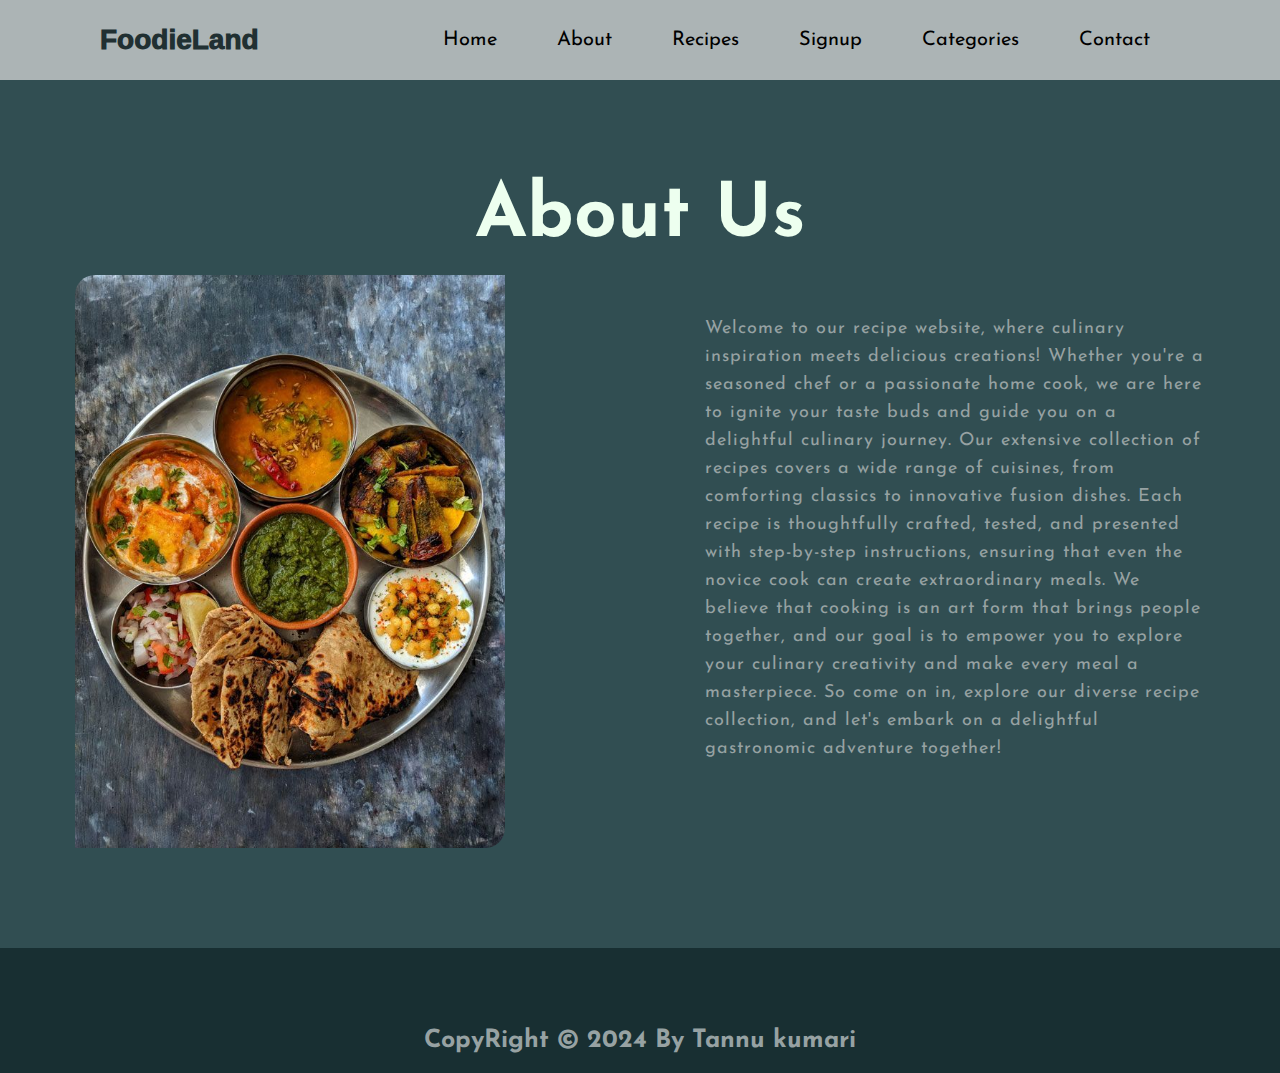
<file: about.htm>
<!DOCTYPE html>
<html lang="en">

<head>
    <meta charset="UTF-8">
    <meta http-equiv="X-UA-Compatible" content="IE=edge">
    <meta name="viewport" content="width=device-width, initial-scale=1.0">
    <link rel="stylesheet" href="style.css">
    <link href="https://fonts.googleapis.com/css2?family=Josefin+Sans:ital,wght@0,400;1,200;1,300;1,600&display=swap"
        rel="stylesheet">
    <link rel="stylesheet" href="https://cdnjs.cloudflare.com/ajax/libs/font-awesome/6.4.0/css/all.min.css"
        integrity="sha512-iecdLmaskl7CVkqkXNQ/ZH/XLlvWZOJyj7Yy7tcenmpD1ypASozpmT/E0iPtmFIB46ZmdtAc9eNBvH0H/ZpiBw=="
        crossorigin="anonymous" referrerpolicy="no-referrer" />
    <title> Foodieland website</title>
</head>

<body>
    <header>
        <div class="logo">FoodieLand </div>
        <div class="nav-bar">
            <ul>
                <li><a href="index.html">Home</a></li>
                <li><a href="about.html">About</a></li>
                <li><a href="recipe.html">Recipes</a></li>
                <li><a href="sign up.html">Signup</a></li>
                <li><a href="#category">Categories</a></li>
                <li><a href="#contact">Contact</a></li>
            </ul>
        </div>
    </header>
    
    <!----About Section Start---------------------------------->
    <section class="about" id="about">
        <h2>About Us</h2>
        <div class="main">
            <img src="20 Indian Thali Ideas.jpg" alt="">
            <div class="about-text">
                <p>Welcome to our recipe website, where culinary inspiration meets delicious creations! Whether you're a
                    seasoned chef or a passionate home cook, we are here to ignite your taste buds and guide you on a
                    delightful culinary journey. Our extensive collection of recipes covers a wide range of cuisines,
                    from comforting classics to innovative fusion dishes. Each recipe is thoughtfully crafted, tested,
                    and presented with step-by-step instructions, ensuring that even the novice cook can create
                    extraordinary meals. We believe that cooking is an art form that brings people together, and our
                    goal is to empower you to explore your culinary creativity and make every meal a masterpiece. So
                    come on in, explore our diverse recipe collection, and let's embark on a delightful gastronomic
                    adventure together!</p>

            </div>
        </div>
    </section>
    <footer>
        <div class="social-icons">
            <a href="http://www.facebook.com" class="social-icon"> <i class="fab fa-facebook"></i> </a>
            <a href="http://www.twitter.com" class="social-icon"> <i class="fab fa-twitter"></i> </a>
            <a href="http://www.Instagram.com" class="social-icon"> <i class="fab fa-instagram"></i> </a>
        </div>
        <h5>CopyRight © 2024 By Tannu kumari</h5>
    </footer>
    </body>
    
    </html>
</file>
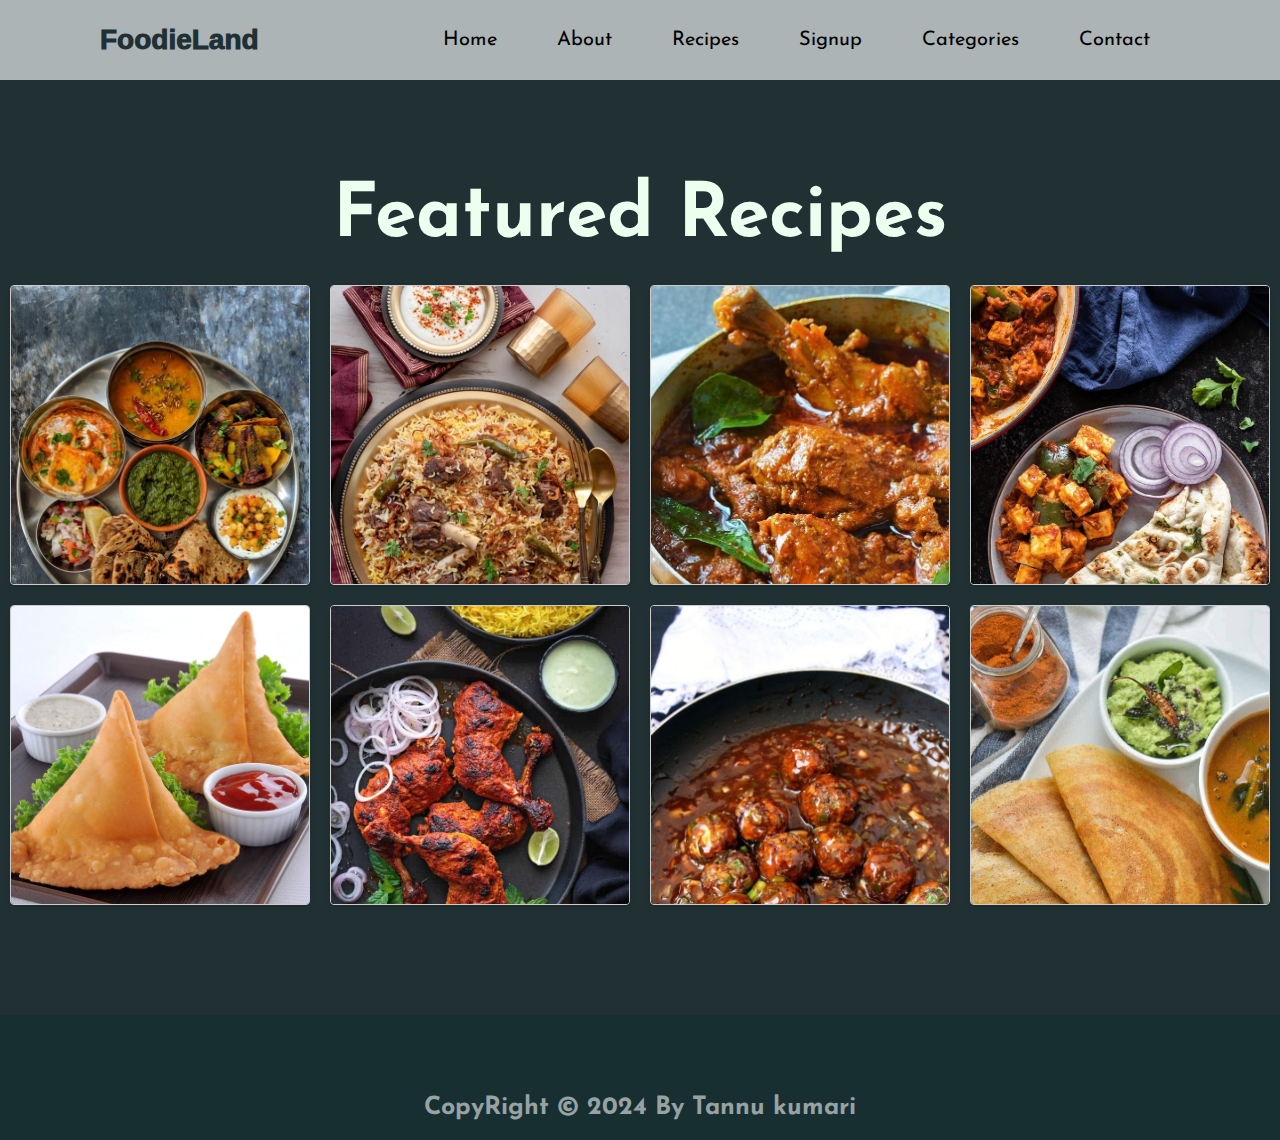
<file: recipe.htm>
<!DOCTYPE html>
<html lang="en">

<head>
    <meta charset="UTF-8">
    <meta http-equiv="X-UA-Compatible" content="IE=edge">
    <meta name="viewport" content="width=device-width, initial-scale=1.0">
    <link rel="stylesheet" href="style.css">
    <link href="https://fonts.googleapis.com/css2?family=Josefin+Sans:ital,wght@0,400;1,200;1,300;1,600&display=swap"
        rel="stylesheet">
    <link rel="stylesheet" href="https://cdnjs.cloudflare.com/ajax/libs/font-awesome/6.4.0/css/all.min.css"
        integrity="sha512-iecdLmaskl7CVkqkXNQ/ZH/XLlvWZOJyj7Yy7tcenmpD1ypASozpmT/E0iPtmFIB46ZmdtAc9eNBvH0H/ZpiBw=="
        crossorigin="anonymous" referrerpolicy="no-referrer" />
    <title> Foodieland website</title>
</head>

<body>
    <header>
        <div class="logo">FoodieLand </div>
        <div class="nav-bar">
            <ul>
                <li><a href="index.html">Home</a></li>
                <li><a href="about.htm">About</a></li>
                <li><a href="recipe.htm">Recipes</a></li>
                <li><a href="sign up.html">Signup</a></li>
                <li><a href="#category">Categories</a></li>
                <li><a href="#contact">Contact</a></li>
            </ul>
        </div>
    </header>
    
    <!----About Section Start---------------------------------->
    <div class="recipe" id="recipe">
        <h2>Featured Recipes</h2>
        <div class="box">
           <div class="card">
                <img src="r1.jpg" alt="">
                <div class="content">
                    <h3>Rajasthani Special</h3>
                    <P>Here u will get marwari thali recipes in good manner u can made by this follow up at your home....and serve to your friends,family</P>
                    <a href="#popup1"><button>View Recipes</button></a>
                    <div id="popup1" class="overlay">
                        <div class="popup">
                            <p>Prepare a delicious veg thali by cooking rice, dal, sabzi, chapati, and raita. Spice with cumin, coriander, and turmeric for authentic flavors. Serve hot and enjoy!
                            </p>
                            <a class="close" href="#recipe">&times;</a>
                        </div>
                    </div>
                </div>
            </div>
            <div class="card">
                <img src="r2.jpg" alt="">
                <div class="content">
                    <h3>Butter Chicken</h3>
                    <P>Butter chicken is loved for its rich, creamy tomato-based sauce, tender chicken, and aromatic spices. It's a flavorful, indulgent dish that satisfies the palate with every bite.</P>
                    <a href="#popup2"><button>View Recipe</button></a>
                    <div id="popup2" class="overlay">
                        <div class="popup">
                            <p>Marinate chicken in yogurt, spices, and ginger-garlic paste. Cook in a creamy tomato sauce with butter and cream. Garnish with fenugreek leaves for a luscious butter chicken delight.
                            </p>
                            <a class="close" href="#recipe">&times;</a>
                        </div>
                    </div>
                </div>
            </div>
            <div class="card">
                <img src="r3.jpg" alt="">
                <div class="content">
                    <h3>Egg-Bhurji</h3>
                    <P>Egg bhurji is a quick, tasty dish made by scrambling eggs with onions, tomatoes, and spices. It's a versatile and protein-rich option for a delicious and satisfying meal.</P>
                    <a href="#popup3"><button>View Recipe</button></a>
                           <div id="popup3" class="overlay">
                               <div class="popup">
                                   <p>Scramble eggs in a pan with onions, tomatoes, green chilies, and spices. Cook until eggs are well-done. Garnish with coriander for a flavorful and quick egg bhurji.
                                       
                                   </p>
                                   <a class="close" href="#recipe">&times;</a>
                            </div>
                    </div>
                    <!--  -->
                    <!--  -->
                </div>
            </div>
            <div class="card">
                <img src="r4.jpg" alt="">
                <div class="content">
                    <h3>Shahi Paneer with Amritsani Naan</h3>
                    <P>Pairing Shahi Paneer with Amritsari Naan creates a delightful combination of rich, creamy cottage cheese in aromatic gravy complemented by the soft, crispy texture of traditional Amritsari naan.





                    </P>
                    <a href="#popup4"><button>View Recipe</button></a>
                    <div id="popup4" class="overlay">
                        <div class="popup">
                            <p>Create Shahi Paneer by simmering paneer in a cashew-based sauce with cream and spices. Serve with Amritsari Naan, made by grilling soft dough enriched with yogurt and ghee. Enjoy!
        
                            </p>
                            <a class="close" href="#recipe">&times;</a>
                     </div>
             </div>
                </div>
            </div>
            <div class="card">
                <img src="r5.jpg" alt="">
                <div class="content">
                    <h3>Evening Snacks</h3>
                    <P>Burgers are a popular choice for their convenience, taste, and versatility. Combining a flavorful patty with toppings in a bun, they offer a satisfying and quick meal option.





                    </P>
                    <a href="#popup5"><button>View Recipe</button></a>
                    <div id="popup5" class="overlay">
                        <div class="popup">
                            <p>Season ground beef, form into patties, and grill. Toast burger buns, assemble with lettuce, tomato, cheese, and condiments. Enjoy a delicious homemade burger in minutes!






                                
                            </p>
                            <a class="close" href="#recipe">&times;</a>
                     </div>
             </div>
                </div>
            </div>
            <div class="card">
                <img src="r6.jpg" alt="">
                <div class="content">
                    <h3>fish finger</h3>
                    <P>This recipe is for tender chicken breasts smothered in a creamy garlic sauce. It's an ultimate comfort food.</P>
                    <a href="#popup6"><button>View Recipe</button></a>
                           <div id="popup6" class="overlay">
                               <div class="popup">
                                   <p>Coat fish fillets in a seasoned mixture of breadcrumbs and spices. Dip in beaten egg, then coat again. Fry until golden brown for crispy and delicious fish fingers.






                                       
                                   </p>
                                   <a class="close" href="#recipe">&times;</a>
                            </div>
                    </div>
                </div>
            </div>
            <div class="card">
                <img src="r7.jpg" alt="">
                <div class="content">
                    <h3>Starter</h3>
                    <P>Manchurian serves as a popular starter due to its crispy texture, savory flavor, and the perfect balance of sweet and tangy sauces. It offers a delightful introduction to a meal.</P>
                    <a href="#popup7"><button>View Recipe</button></a>
                    <div id="popup7" class="overlay">
                        <div class="popup">
                            <p>For veg manchurian, mix grated vegetables with spices and shape into balls. Fry until golden. Prepare a sauce with soy, ginger, garlic, and cornstarch. Toss the fried balls in the sauce for delicious vegetable manchurian.
                                
                            </p>
                            <a class="close" href="#recipe">&times;</a>
                     </div>
             </div>
                </div>
            </div>
            <div class="card">
                <img src="r8.jpg" alt="">
                <div class="content">
                    <h3>South Indian Food</h3>
                    <P>Dosa is a staple in South Indian cuisine due to its thin, crispy texture and versatility. Made from fermented rice and urad dal batter, it's a delicious and satisfying accompaniment to various chutneys, sambar, and curries, reflecting the diverse flavors of South India.</P>
                    <a href="#popup8"><button>View Recipe</button></a>
                    <div id="popup8" class="overlay">
                        <div class="popup">
                            <p>Make dosa batter by fermenting rice and urad dal. Spread on a hot griddle, cook until crispy. Serve with coconut chutney and sambar for a delicious South Indian meal.






                                
                            </p>
                            <a class="close" href="#recipe">&times;</a>
                     </div>
             </div>
                </div>
            </div>
        </div>
    </div>
    <footer>
        <div class="social-icons">
            <a href="http://www.facebook.com" class="social-icon"> <i class="fab fa-facebook"></i> </a>
            <a href="http://www.twitter.com" class="social-icon"> <i class="fab fa-twitter"></i> </a>
            <a href="http://www.Instagram.com" class="social-icon"> <i class="fab fa-instagram"></i> </a>
        </div>
        <h5>CopyRight © 2024 By Tannu kumari</h5>
    </footer>
    </body>
    
    </html>
</file>
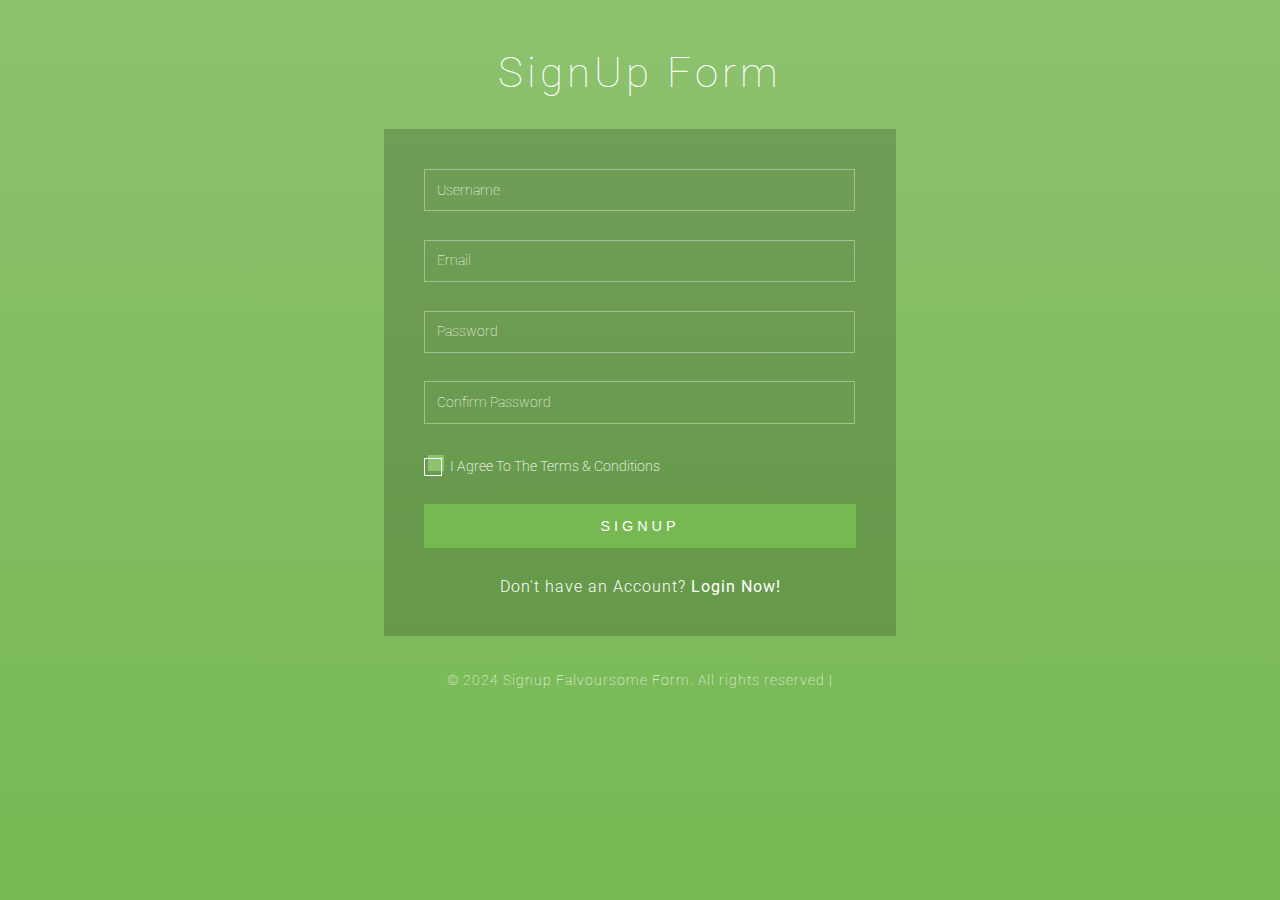
<file: sign up.html>
<!DOCTYPE html>
<html>
<head>
<title>Falavourism Form</title>
<meta name="viewport" content="width=device-width, initial-scale=1">
<meta http-equiv="Content-Type" content="text/html; charset=utf-8" />
<!-- <script type="application/x-javascript"> addEventListener("load", function() { setTimeout(hideURLbar, 0); }, false); function hideURLbar(){ window.scrollTo(0,1); } </script> -->
<!-- Custom Theme files -->
<link href="stylee.css" rel="stylesheet" type="text/css" media="all" />
<!-- //Custom Theme files -->
<!-- web font -->
<link href="//fonts.googleapis.com/css?family=Roboto:300,300i,400,400i,700,700i" rel="stylesheet">
<!-- //web font -->
</head>
<body>
	<!-- main -->
	<div class="main-w3layouts wrapper">
		<h1>SignUp Form</h1>
		<div class="main-agileinfo">
			<div class="agileits-top">
				<form action="#" method="post">
					<input class="text" type="text" name="Username" placeholder="Username" required="">
					<input class="text email" type="email" name="email" placeholder="Email" required="">
					<input class="text" type="password" name="password" placeholder="Password" required="">
					<input class="text w3lpass" type="password" name="password" placeholder="Confirm Password" required="">
					<div class="wthree-text">
						<label class="anim">
							<input type="checkbox" class="checkbox" required="">
							<span>I Agree To The Terms & Conditions</span>
						</label>
						<div class="clear"> </div>
					</div>
					<input type="submit" value="SIGNUP">
				</form>
				<p>Don't have an Account? <a href="#"> Login Now!</a></p>
			</div>
		</div>
		<!-- copyright -->
		<div class="colorlibcopy-agile">
			<p>© 2024  Signup Falvoursome Form. All rights reserved | </p>
		</div>
		<!-- //copyright -->
		<ul class="colorlib-bubbles">
			<li></li>
			<li></li>
			<li></li>
			<li></li>
			<li></li>
			<li></li>
			<li></li>
			<li></li>
			<li></li>
			<li></li>
		</ul>
	</div>
	<!-- //main -->
</body>
</html>
</file>
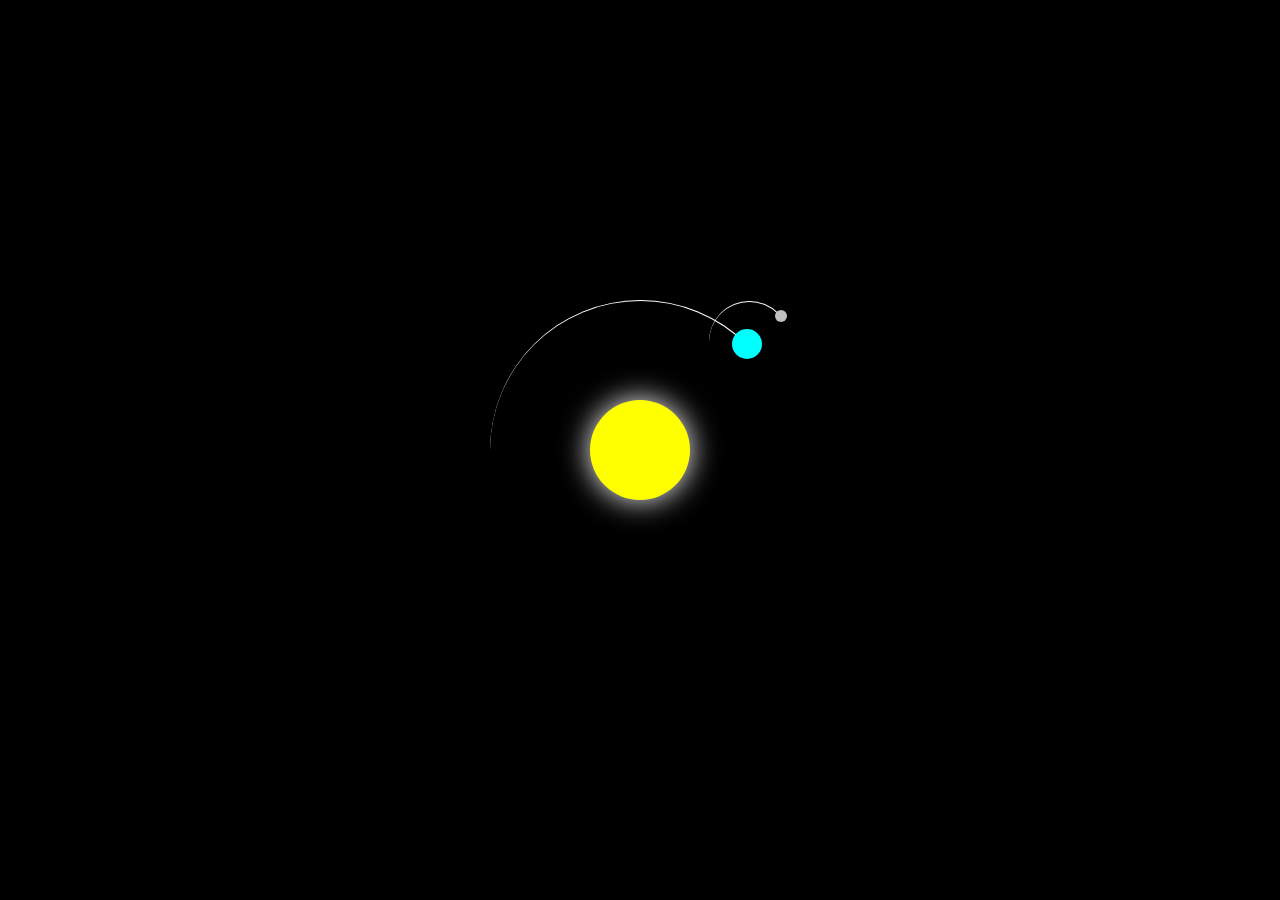
<file: solar.html>
<!DOCTYPE html>
<html lang="en">
<head>
    <meta charset="UTF-8">
    <meta name="viewport" content="width=device-width, initial-scale=1.0">
    <title>Document</title>
</head>
<style>
    body {

    
    margin: 0;
    height: 100vh;
    display: flex;
    align-items: center;
    justify-content: center;
    background-color: black;
    overflow: hidden;
    }
    .container{
        font-size: 10px;
        width: 40em;
        height: 40em;
        position: relative;

    }
    .sun{
        position: absolute;
       top: 15em;
       left: 15em;
       width: 10em;
       height: 10em;
       background-color: yellow;
       border-radius: 50%; 
       box-shadow: 0 0 3em white;
    }
    .earth, .moon {
        position: absolute;
        border-style: solid;
        border-color: white transparent transparent;
        border-width: 0.1em 0.1em 0 0;
        border-radius: 50%;
    }
    .earth{
        top: 5em;
        left: 5em;
        width: 30em;
        height: 30em;
        animation: orbit 36.5s linear infinite;
    }
    .moon{
        top: 0;
        right: 0;
        width: 8em;
        height: 8em;
        animation: orbit 2.7s linear infinite;

    }
    .earth::before,
    .moon::before {
        content: '';
        position: absolute;
        border-radius: 50%;
    }
    .earth::before {
        top: 2.8em;
        right: 2.8em;
        width: 3em;
        height: 3em;
        background-color: aqua;

    }
    .moon::before{
        top: 0.8em;
        right: 0.2em;
        width: 1.2em;
        height: 1.2em;
        background-color: silver;

    }
    @keyframes orbit {
        to {
            transform: rotate(360deg);
        }
        
    }
</style>
<body>
    <div class="container">
        <div class="sun"></div>
        <div class="earth">
            <div class="moon"></div>
        </div>
    </div>
    
</body>
</html>
</file>
<file: style.css>
* {
    padding: 0;
    margin: 0;
    box-sizing: border-box;
    font-family: 'Josefin Sans', sans-serif;
}
html{
    scroll-behavior: smooth;
}
header{
width: 100%;
height: 80px;
display: flex;
align-items: center;
justify-content: space-between;
padding: 0 100px;
background: #acb4b5;
}
.hero{
    height: 100vh;
    width: 100%;
    background-image: url(hero.jpg);
    background-position: center;
    background-size: cover;
}
.logo{
    font-size: 28px;
    font-weight: 1000;
    color: #213032;
    margin-right: 40px;
    font-family:'Segoe UI', Tahoma, Geneva, Verdana, sans-serif ;
}
/* .nav-bar{background-color: #226972;} */

.nav-bar ul{
    display: flex;
    list-style: none;
}
.nav-bar ul li a{
    display: block;
    /* color: #edffef; */color: black;
    font-size: 20px;
    padding: 8px 25px;
    transition: .2s;
    margin: 0 5px;
    text-decoration: none;
}
.nav-bar ul li:hover a{
    background-color: #a39797;
    color: #226972;
    cursor: pointer;
}
.content{
    position: absolute;
    top: 40%;
    left: 8%;
    transform: translateY(-50%);
}
h1{
    color: #213032;
    font-size: 75px;
    margin: 20px 0px 20px;
}
h3{
    color: #edffef;
    font-size: 25px;
    margin-bottom: 50px;
}
h4{
    color: #edffef;
    letter-spacing: 2px;
    font-size: 20px;
}
.button{
position: absolute;
background-color: #213032;
color: #fff;
text-decoration: none;
border: 2px solid black;
font-weight: bold;
padding: 13px 30px;
transform: .4s;
}
.button:hover{
    background-color: #97a2a3;
    color: #213032;
    border: 2px solid black;
    cursor: pointer;
}
.about{
    width: 100%;
    padding: 100px 0px;
    background-color: #314e52;
}
.about img{
    height: auto;
    width: 430px;
    border-radius: 20px 0 20px 0;
}
.main{
    width: 1130px;
    max-width: 95%;
    margin: 0 auto;
    display: flex;
    align-items: center;
    justify-content: space-between;
}
.about h2{
    color:#edffef;
    font-size: 75px;
    text-transform: capitalize;
    margin-top: 0px;
    margin-bottom: 20px;
    text-align: center;
}
.about-text p{
    color: #97a2a3;
    letter-spacing: 1px;
    line-height: 28px;
    font-size: 18px;
    margin-bottom: 45px;
}
.about-text{
    width: 500px;
}
/*Recipe Section CSS*/
.recipe{
    width: 100%;
    padding: 100px 0px;
    background-color: #213032;
}
.recipe h2{
    color: #edffef;
    font-size: 75px;
    text-transform: capitalize;
    margin-top: 0px;
    margin-bottom: 20px;
    text-align: center;
}
.box{
    display: flex;
    flex-wrap: wrap;
    align-items: center;
    justify-content: center;
}
.card{
    position: relative;
    width: 300px;
    height: 300px;
    margin: 10px;
    border: 1px solid #ccc;
    border-radius: 4px;
    box-shadow: 0 2px 4px rgba(0,0,0,0.1);
    overflow: hidden;
}
.box .card img{
    width: 100%;
    height: 1005;
    object-fit: cover;
   
}
.box .card .content{
    position: absolute;
    bottom: 0;
    left: 0;
    right: 0;
    padding: 15px;
    background-color: #edffef;
    color: #182f32;
    text-align: center;
    opacity: 0;
    transition: opacity 0.3s;
}
.box .card:hover .content{
    opacity: 1;
}
.card h3{
    font-size: 20px;
    margin-top: 0;
    margin-bottom: 10px;
    color: #213032;
}
.box .card p{
    font-size: 14px;
    margin-bottom: 10px;
}
.box .card button{
    position:relative;
    background-color: #213032;
    color: #fff;
    text-decoration: none;
    border: 2px solid black;
    font-weight: bold;
    transform:.4s;
    padding: 13px 30px;
 }
 .box .card button:hover{
    background-color: #97a2a3;
    color: #213032;
    border: 2px solid black;
    cursor: pointer;
 }
 /*Categories*/
 .categories{
    width: 100%;
    padding: 100px 0px;
    background-color: #314e52;
 }
 .categories h2{
    color:#edffef;
    font-size: 75px;
    text-transform: capitalize;
    margin-top: 0px;
    margin-bottom: 20px;
    text-align: center;
 }
 .ca-card{
    position: relative;
    width: 300px;
    height: 300px;
    margin: 10px;
    border: 5px solid #ccc;
    border-radius: 50%;
    box-shadow: 0 2px 4px rgba(0,0,0,0.1);
    overflow: hidden;
 }
 .box .ca-card .content{
    position: absolute;
    bottom: 0px;
    left: 0px;
    right: 0px;
    padding: 15px;
    background-color: #edffef;
    color: #182f32;
    text-align: center;
    opacity: 0;
    transition: opacity 0.3s;
 }
 .box .ca-card:hover .content{
    opacity: 1;
 }
 .ca-card h3{
    font-size: 20px;
    margin-top: 0;
    margin-bottom: 10px;
    color: #213032;
 }
.box .ca-card p{
    font-size: 14px;
    margin-bottom: 10px;
}
.box .ca-card button{
    position:relative;
    background-color: #213032;
    color: #fff;
    text-decoration: none;
    border: 2px solid black;
    font-weight: bold;
    transform:.4s;
    padding: 13px 30px;
}
.box .ca-card button:hover{
    background-color: #97a2a3;
    color: #213032;
    border: 2px solid black;
    cursor: pointer;
}
.box .ca-card img{
    width: 100%;
    height: 100%;
    object-fit: cover;
}
/*Contact form*/
.contact{
    display: flex;
    flex-wrap: wrap;
    justify-content: center;
    padding: 20px;
    background: #182f32;
}
.contact-info,.contact-form{
    width: 100%;
    max-width: 400px;
    margin: 20px;
    text-align: center;
    color: #edffef;
    font-size: 25px;
}
.contact-info h2, .contact-form h2{
    font-size: 24px;
    margin-bottom: 20px;
    color: #edffef;
}
.contact-form form{
    text-align: center;
}
.contact-form label, 
.contact-form input , 
.contact-form textarea ,
 .contact-form button {
display: block;
width: 100%;
margin-bottom: 10px;
}
.contact-form button{
    background-color: #213032;
    color: #fff;
    text-decoration: none;
    border: 2px solid black;
    font-weight: bold;
    transform:.4s;
    padding: 10px 0px;
}
.contact-form button:hover{
    background-color: #97a2a3;
    color: #213032;
    border: 2px solid black;
    cursor: pointer;
}
.contact-form label{
    text-align: left;
    color: #edffef;
}
.contact-form input, .contact-form textarea{
    padding: 8px;
}
.contact-info p{
padding: 15px;
}
.social-icons{
    display: flex;
    justify-content: center;
    margin-top: 10px;
}
.social-icon{
    display: inline-block;
    width: 40px;
    height: 40px;
    margin: 0 10px;
    color: #97a2a3;
    text-align: center;
    line-height: 40px;
    font-size: 38px;
}
.social-icon:hover{
    color: #314e52;
    cursor: pointer;
}
footer{
    padding: 20px 0;
    background: #182f32;
}
footer h5{
    font-size: 25px;
    margin-top: 10px;
    text-align: center;
    color: #97a2a3;
}
.overlay {
    position: absolute;
    top: 0;
    bottom: 0;
    left: 0;
    right: 0;
    background: rgba(0, 0, 0, 0.5);
    transition: opacity 200ms;
    visibility: hidden;
    opacity: 0;
  }
  .overlay.light {
    background: rgba(255, 255, 255, 0.5);
  }
  .overlay .cancel {
    position: absolute;
    width: 100%;
    height: 100%;
    cursor: default;
  }
  .overlay:target {
    visibility: visible;
    opacity: 1;
  }
  
  .popup {
    margin: 75px auto;
    padding: 20px;
    background: #fff;
    border: 1px solid #666;
    width: 300px;
    box-shadow: 0 0 50px rgba(0, 0, 0, 0.5);
    position: relative;
  }
  .light .popup {
    border-color: #aaa;
    box-shadow: 0 2px 10px rgba(0, 0, 0, 0.25);
  }
  .popup h2 {
    margin-top: 0;
    color: #666;
    font-family: "Trebuchet MS", Tahoma, Arial, sans-serif;
  }
  .popup .close {
    position: absolute;
    width: 20px;
    height: 20px;
    top: 20px;
    right: 20px;
    opacity: 0.8;
    transition: all 200ms;
    font-size: 24px;
    font-weight: bold;
    text-decoration: none;
    color: #666;
  }
  .popup .close:hover {
    opacity: 1;
  }
  .popup .content {
    max-height: 400px;
    overflow: auto;
  }
  .popup p {
    margin: 0 0 1em;
  }
  .popup p:last-child {
    margin: 0;
  }
</file>
<file: stylee.css>
html, body, div, span, applet, object, iframe, h1, h2, h3, h4, h5, h6, p, blockquote, pre, a, abbr, acronym, address, big, cite, code, del, dfn, em, img, ins, kbd, q, s, samp, small, strike, strong, sub, sup, tt, var, b, u, i, dl, dt, dd, ol, nav ul, nav li, fieldset, form, label, legend, table, caption, tbody, tfoot, thead, tr, th, td, article, aside, canvas, details, embed, figure, figcaption, footer, header, hgroup, menu, nav, output, ruby, section, summary, time, mark, audio, video {
    margin: 0;
    padding: 0;
    border: 0;
    font-size: 100%;
    font: inherit;
    vertical-align: baseline;
  }
  
  article, aside, details, figcaption, figure, footer, header, hgroup, menu, nav, section {
    display: block;
  }
  
  ol, ul {
    list-style: none;
    margin: 0px;
    padding: 0px;
  }
  
  blockquote, q {
    quotes: none;
  }
  
  blockquote:before, blockquote:after, q:before, q:after {
    content: '';
    content: none;
  }
  
  table {
    border-collapse: collapse;
    border-spacing: 0;
  }
  
  /*-- start editing from here --*/
  a {
    text-decoration: none;
  }
  
  .txt-rt {
    text-align: right;
  }
  
  /* text align right */
  .txt-lt {
    text-align: left;
  }
  
  /* text align left */
  .txt-center {
    text-align: center;
  }
  
  /* text align center */
  .float-rt {
    float: right;
  }
  
  /* float right */
  .float-lt {
    float: left;
  }
  
  /* float left */
  .clear {
    clear: both;
  }
  
  /* clear float */
  .pos-relative {
    position: relative;
  }
  
  /* Position Relative */
  .pos-absolute {
    position: absolute;
  }
  
  /* Position Absolute */
  .vertical-base {
    vertical-align: baseline;
  }
  
  /* vertical align baseline */
  .vertical-top {
    vertical-align: top;
  }
  
  /* vertical align top */
  nav.vertical ul li {
    display: block;
  }
  
  /* vertical menu */
  nav.horizontal ul li {
    display: inline-block;
  }
  
  /* horizontal menu */
  img {
    max-width: 100%;
  }
  
  /*-- end reset --*/
  body {
    background: #76b852;
    /* fallback for old browsers */
    background: -webkit-linear-gradient(to top, #76b852, #8DC26F);
    background: -moz-linear-gradient(to top, #76b852, #8DC26F);
    background: -o-linear-gradient(to top, #76b852, #8DC26F);
    background: linear-gradient(to top, #76b852, #8DC26F);
    background-size: cover;
    background-attachment: fixed;
    font-family: 'Roboto', sans-serif;
  }
  
  h1 {
    font-size: 3em;
    text-align: center;
    color: #fff;
    font-weight: 100;
    text-transform: capitalize;
    letter-spacing: 4px;
    font-family: 'Roboto', sans-serif;
  }
  
  /*-- main --*/
  .main-w3layouts {
    padding: 3em 0 1em;
  }
  
  .main-agileinfo {
    width: 35%;
    margin: 3em auto;
    background: rgba(0, 0, 0, 0.18);
    background-size: cover;
  }
  
  .agileits-top {
    padding: 3em;
  }
  
  input[type="text"], input[type="email"], input[type="password"] {
    font-size: 0.9em;
    color: #fff;
    font-weight: 100;
    width: 94.5%;
    display: block;
    border: none;
    padding: 0.8em;
    border: solid 1px rgba(255, 255, 255, 0.37);
    -webkit-transition: all 0.3s cubic-bezier(0.64, 0.09, 0.08, 1);
    transition: all 0.3s cubic-bezier(0.64, 0.09, 0.08, 1);
    background: -webkit-linear-gradient(top, rgba(255, 255, 255, 0) 96%, #fff 4%);
    background: linear-gradient(to bottom, rgba(255, 255, 255, 0) 96%, #fff 4%);
    background-position: -800px 0;
    background-size: 100%;
    background-repeat: no-repeat;
    color: #fff;
    font-family: 'Roboto', sans-serif;
  }
  
  input.email, input.text.w3lpass {
    margin: 2em 0;
  }
  
  .text:focus, .text:valid {
    box-shadow: none;
    outline: none;
    background-position: 0 0;
  }
  
  .text:focus::-webkit-input-placeholder, .text:valid::-webkit-input-placeholder {
    color: rgba(255, 255, 255, 0.7);
    font-size: .9em;
    -webkit-transform: translateY(-30px);
    -moz-transform: translateY(-30px);
    -o-transform: translateY(-30px);
    -ms-transform: translateY(-30px);
    transform: translateY(-30px);
    visibility: visible !important;
  }
  
  ::-webkit-input-placeholder {
    color: #fff;
    font-weight: 100;
  }
  
  :-moz-placeholder {
    /* Firefox 18- */
    color: #fff;
  }
  
  ::-moz-placeholder {
    /* Firefox 19+ */
    color: #fff;
  }
  
  :-ms-input-placeholder {
    color: #fff;
  }
  
  input[type="submit"] {
    font-size: .9em;
    color: #fff;
    background: #76b852;
    outline: none;
    border: 1px solid #76b852;
    cursor: pointer;
    padding: 0.9em;
    -webkit-appearance: none;
    width: 100%;
    margin: 2em 0;
    letter-spacing: 4px;
  }
  
  input[type="submit"]:hover {
    -webkit-transition: .5s all;
    -moz-transition: .5s all;
    -o-transition: .5s all;
    -ms-transition: .5s all;
    transition: .5s all;
    background: #8DC26F;
  }
  
  .agileits-top p {
    font-size: 1em;
    color: #fff;
    text-align: center;
    letter-spacing: 1px;
    font-weight: 300;
  }
  
  .agileits-top p a {
    color: #fff;
    -webkit-transition: .5s all;
    -moz-transition: .5s all;
    transition: .5s all;
    font-weight: 400;
  }
  
  .agileits-top p a:hover {
    color: #76b852;
  }
  
  /*-- //main --*/
  /*-- checkbox --*/
  .wthree-text label {
    font-size: 0.9em;
    color: #fff;
    font-weight: 200;
    cursor: pointer;
    position: relative;
  }
  
  input.checkbox {
    background: #8DC26F;
    cursor: pointer;
    width: 1.2em;
    height: 1.2em;
  }
  
  input.checkbox:before {
    content: "";
    position: absolute;
    width: 1.2em;
    height: 1.2em;
    background: inherit;
    cursor: pointer;
  }
  
  input.checkbox:after {
    content: "";
    position: absolute;
    top: 0px;
    left: 0;
    z-index: 1;
    width: 1.2em;
    height: 1.2em;
    border: 1px solid #fff;
    -webkit-transition: .4s ease-in-out;
    -moz-transition: .4s ease-in-out;
    -o-transition: .4s ease-in-out;
    transition: .4s ease-in-out;
  }
  
  input.checkbox:checked:after {
    -webkit-transform: rotate(-45deg);
    -moz-transform: rotate(-45deg);
    -o-transform: rotate(-45deg);
    -ms-transform: rotate(-45deg);
    transform: rotate(-45deg);
    height: .5rem;
    border-color: #fff;
    border-top-color: transparent;
    border-right-color: transparent;
  }
  
  .anim input.checkbox:checked:after {
    -webkit-transform: rotate(-45deg);
    -moz-transform: rotate(-45deg);
    -o-transform: rotate(-45deg);
    -ms-transform: rotate(-45deg);
    transform: rotate(-45deg);
    height: .5rem;
    border-color: transparent;
    border-right-color: transparent;
    animation: .4s rippling .4s ease;
    animation-fill-mode: forwards;
  }
  
  @keyframes rippling {
    50% {
      border-left-color: #fff;
    }
  
    100% {
      border-bottom-color: #fff;
      border-left-color: #fff;
    }
  }
  
  /*-- //checkbox --*/
  /*-- copyright --*/
  .colorlibcopy-agile {
    margin: 2em 0 1em;
    text-align: center;
  }
  
  .colorlibcopy-agile p {
    font-size: .9em;
    color: #fff;
    line-height: 1.8em;
    letter-spacing: 1px;
    font-weight: 100;
  }
  
  .colorlibcopy-agile p a {
    color: #fff;
    transition: 0.5s all;
    -webkit-transition: 0.5s all;
    -moz-transition: 0.5s all;
    -o-transition: 0.5s all;
    -ms-transition: 0.5s all;
  }
  
  .colorlibcopy-agile p a:hover {
    color: #000;
  }
  
  /*-- //copyright --*/
  .wrapper {
    position: relative;
    overflow: hidden;
  }
  
  .colorlib-bubbles {
    position: absolute;
    top: 0;
    left: 0;
    width: 100%;
    height: 100%;
    z-index: -1;
  }
  
  .colorlib-bubbles li {
    position: absolute;
    list-style: none;
    display: block;
    width: 40px;
    height: 40px;
    background-color: rgba(255, 255, 255, 0.15);
    bottom: -160px;
    -webkit-animation: square 20s infinite;
    -moz-animation: square 250s infinite;
    -o-animation: square 20s infinite;
    -ms-animation: square 20s infinite;
    animation: square 20s infinite;
    -webkit-transition-timing-function: linear;
    -moz-transition-timing-function: linear;
    -o-transition-timing-function: linear;
    -ms-transition-timing-function: linear;
    transition-timing-function: linear;
    -webkit-border-radius: 50%;
    -moz-border-radius: 50%;
    -o-border-radius: 50%;
    -ms-border-radius: 50%;
    border-radius: 50%;
  }
  
  .colorlib-bubbles li:nth-child(1) {
    left: 10%;
  }
  
  .colorlib-bubbles li:nth-child(2) {
    left: 20%;
    width: 80px;
    height: 80px;
    -webkit-animation-delay: 2s;
    -moz-animation-delay: 2s;
    -o-animation-delay: 2s;
    -ms-animation-delay: 2s;
    animation-delay: 2s;
    -webkit-animation-duration: 17s;
    -moz-animation-duration: 17s;
    -o-animation-duration: 17s;
    animation-duration: 17s;
  }
  
  .colorlib-bubbles li:nth-child(3) {
    left: 25%;
    -webkit-animation-delay: 4s;
    -moz-animation-delay: 4s;
    -o-animation-delay: 4s;
    -ms-animation-delay: 4s;
    animation-delay: 4s;
  }
  
  .colorlib-bubbles li:nth-child(4) {
    left: 40%;
    width: 60px;
    height: 60px;
    -webkit-animation-duration: 22s;
    -moz-animation-duration: 22s;
    -o-animation-duration: 22s;
    -ms-animation-duration: 22s;
    animation-duration: 22s;
    background-color: rgba(255, 255, 255, 0.25);
  }
  
  .colorlib-bubbles li:nth-child(5) {
    left: 70%;
  }
  
  .colorlib-bubbles li:nth-child(6) {
    left: 80%;
    width: 120px;
    height: 120px;
    -webkit-animation-delay: 3s;
    -moz-animation-delay: 3s;
    -o-animation-delay: 3s;
    -ms-animation-delay: 3s;
    animation-delay: 3s;
    background-color: rgba(255, 255, 255, 0.2);
  }
  
  .colorlib-bubbles li:nth-child(7) {
    left: 32%;
    width: 160px;
    height: 160px;
    -webkit-animation-delay: 7s;
    -moz-animation-delay: 7s;
    -o-animation-delay: 7s;
    -ms-animation-delay: 7s;
    animation-delay: 7s;
  }
  
  .colorlib-bubbles li:nth-child(8) {
    left: 55%;
    width: 20px;
    height: 20px;
    -webkit-animation-delay: 15s;
    -moz-animation-delay: 15s;
    animation-delay: 15s;
    -webkit-animation-duration: 40s;
    -moz-animation-duration: 40s;
    animation-duration: 40s;
  }
  
  .colorlib-bubbles li:nth-child(9) {
    left: 25%;
    width: 10px;
    height: 10px;
    -webkit-animation-delay: 2s;
    animation-delay: 2s;
    -webkit-animation-duration: 40s;
    animation-duration: 40s;
    background-color: rgba(255, 255, 255, 0.3);
  }
  
  .colorlib-bubbles li:nth-child(10) {
    left: 90%;
    width: 160px;
    height: 160px;
    -webkit-animation-delay: 11s;
    animation-delay: 11s;
  }
  
  @-webkit-keyframes square {
    0% {
      -webkit-transform: translateY(0);
      -moz-transform: translateY(0);
      -o-transform: translateY(0);
      -ms-transform: translateY(0);
      transform: translateY(0);
    }
  
    100% {
      -webkit-transform: translateY(-700px) rotate(600deg);
      -moz-transform: translateY(-700px) rotate(600deg);
      -o-transform: translateY(-700px) rotate(600deg);
      -ms-transform: translateY(-700px) rotate(600deg);
      transform: translateY(-700px) rotate(600deg);
    }
  }
  
  @keyframes square {
    0% {
      -webkit-transform: translateY(0);
      -moz-transform: translateY(0);
      -o-transform: translateY(0);
      -ms-transform: translateY(0);
      transform: translateY(0);
    }
  
    100% {
      -webkit-transform: translateY(-700px) rotate(600deg);
      -moz-transform: translateY(-700px) rotate(600deg);
      -o-transform: translateY(-700px) rotate(600deg);
      -ms-transform: translateY(-700px) rotate(600deg);
      transform: translateY(-700px) rotate(600deg);
    }
  }
  
  /*-- responsive-design --*/
  @media(max-width:1440px) {
    input[type="text"], input[type="email"], input[type="password"] {
      width: 94%;
    }
  }
  
  @media(max-width:1366px) {
    h1 {
      font-size: 2.6em;
    }
  
    .agileits-top {
      padding: 2.5em;
    }
  
    .main-agileinfo {
      margin: 2em auto;
    }
  
    .main-agileinfo {
      width: 36%;
    }
  }
  
  @media(max-width:1280px) {
    .main-agileinfo {
      width: 40%;
    }
  }
  
  @media(max-width:1080px) {
    .main-agileinfo {
      width: 46%;
    }
  }
  
  @media(max-width:1024px) {
    .main-agileinfo {
      width: 49%;
    }
  }
  
  @media(max-width:991px) {
    h1 {
      font-size: 2.4em;
    }
  
    .main-w3layouts {
      padding: 2em 0 1em;
    }
  }
  
  @media(max-width:900px) {
    .main-agileinfo {
      width: 58%;
    }
  
    input[type="text"], input[type="email"], input[type="password"] {
      width: 93%;
    }
  }
  
  @media(max-width:800px) {
    h1 {
      font-size: 2.2em;
    }
  }
  
  +
  @media(max-width:736px) {
    .main-agileinfo {
      width: 62%;
    }
  }
  
  @media(max-width:667px) {
    .main-agileinfo {
      width: 67%;
    }
  }
  
  @media(max-width:600px) {
    .agileits-top {
      padding: 2.2em;
    }
  
    input.email, input.text.w3lpass {
      margin: 1.5em 0;
    }
  
    input[type="submit"] {
      margin: 2em 0;
    }
  
    h1 {
      font-size: 2em;
      letter-spacing: 3px;
    }
  }
  
  @media(max-width:568px) {
    .main-agileinfo {
      width: 75%;
    }
  
    .colorlibcopy-agile p {
      padding: 0 2em;
    }
  }
  
  @media(max-width:480px) {
    h1 {
      font-size: 1.8em;
      letter-spacing: 3px;
    }
  
    .agileits-top {
      padding: 1.8em;
    }
  
    input[type="text"], input[type="email"], input[type="password"] {
      width: 91%;
    }
  
    .agileits-top p {
      font-size: 0.9em;
    }
  }
  
  @media(max-width:414px) {
    h1 {
      font-size: 1.8em;
      letter-spacing: 2px;
    }
  
    .main-agileinfo {
      width: 85%;
      margin: 1.5em auto;
    }
  
    .text:focus, .text:valid {
      background-position: 0 0px;
    }
  
    .wthree-text ul li, .wthree-text ul li:nth-child(2) {
      display: block;
      float: none;
    }
  
    .wthree-text ul li:nth-child(2) {
      margin-top: 1.5em;
    }
  
    input[type="submit"] {
      margin: 2em 0 1.5em;
      letter-spacing: 3px;
    }
  
    input[type="submit"] {
      margin: 2em 0 1.5em;
    }
  
    .colorlibcopy-agile {
      margin: 1em 0 1em;
    }
  }
  
  @media(max-width:384px) {
    .main-agileinfo {
      width: 88%;
    }
  
    .colorlibcopy-agile p {
      padding: 0 1em;
    }
  }
  
  @media(max-width:375px) {
    .agileits-top p {
      letter-spacing: 0px;
    }
  }
  
  @media(max-width:320px) {
    .main-w3layouts {
      padding: 1.5em 0 0;
    }
  
    .agileits-top {
      padding: 1.2em;
    }
  
    .colorlibcopy-agile {
      margin: 0 0 1em;
    }
  
    input[type="text"], input[type="email"], input[type="password"] {
      width: 89.5%;
      font-size: 0.85em;
    }
  
    h1 {
      font-size: 1.7em;
      letter-spacing: 0px;
    }
  
    .main-agileinfo {
      width: 92%;
      margin: 1em auto;
    }
  
    .text:focus, .text:valid {
      background-position: 0 0px;
    }
  
    input[type="submit"] {
      margin: 1.5em 0;
      padding: 0.8em;
      font-size: .85em;
    }
  
    .colorlibcopy-agile p {
      font-size: .85em;
    }
  
    .wthree-text label {
      font-size: 0.85em;
    }
  
    .main-w3layouts {
      padding: 1em 0 0;
    }
  }
</file>
